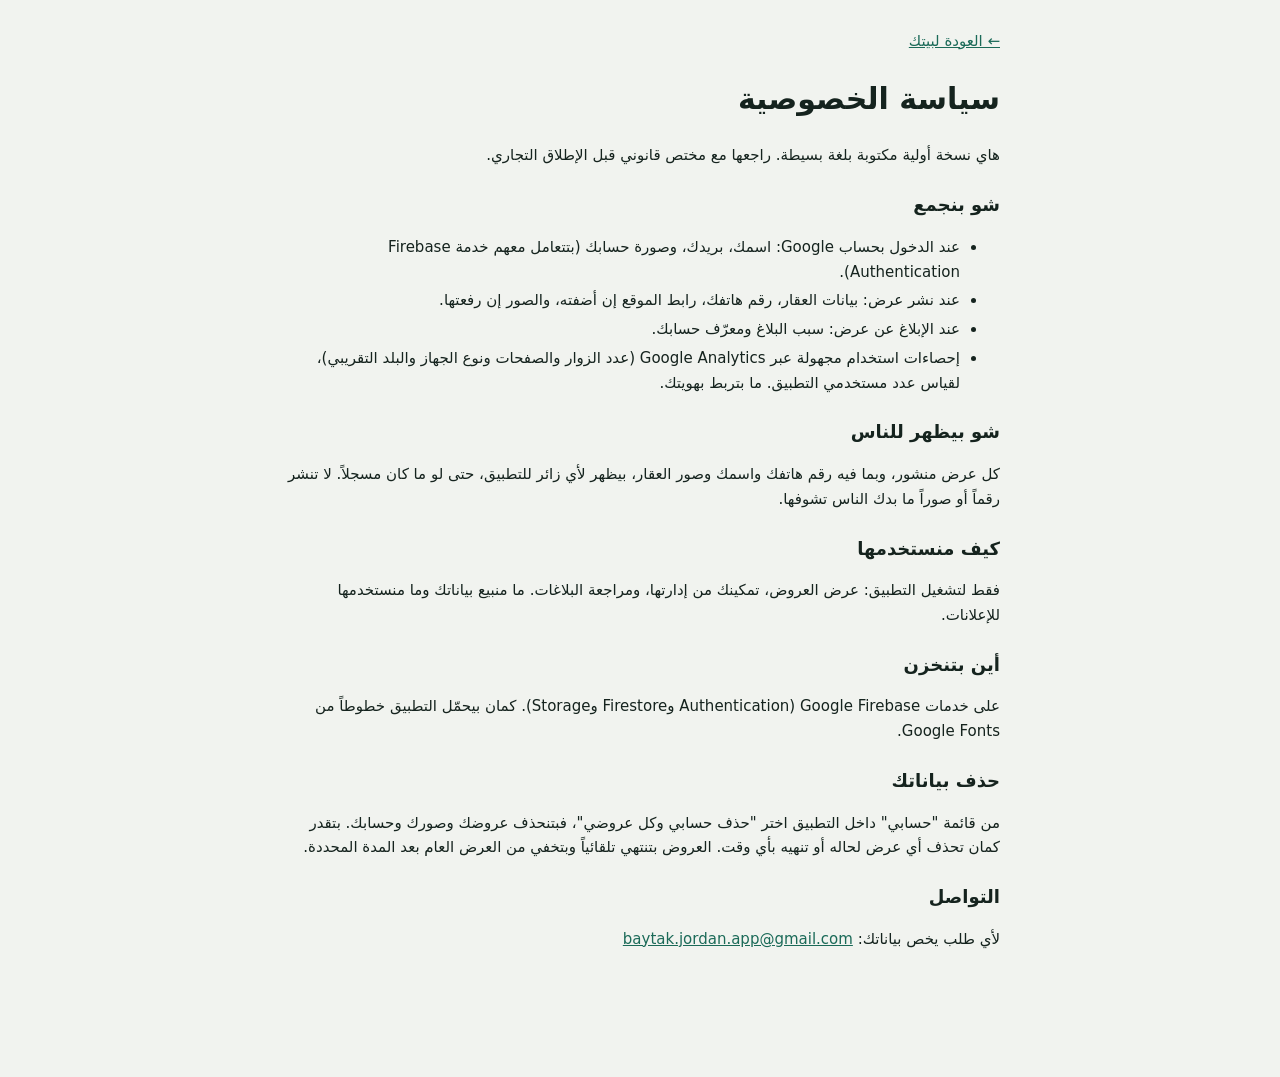
<file: public/privacy.html>
<!doctype html>
<html lang="ar" dir="rtl">
<head>
<meta charset="utf-8">
<meta name="viewport" content="width=device-width,initial-scale=1">
<title>سياسة الخصوصية | بيتك</title>
<link rel="stylesheet" href="css/style.css">
</head>
<body>
<main class="page">
<p><a href="index.html">← العودة لبيتك</a></p>
<h1>سياسة الخصوصية</h1>
<p>هاي نسخة أولية مكتوبة بلغة بسيطة. راجعها مع مختص قانوني قبل الإطلاق التجاري.</p>

<h2>شو بنجمع</h2>
<ul>
<li>عند الدخول بحساب Google: اسمك، بريدك، وصورة حسابك (بتتعامل معهم خدمة Firebase Authentication).</li>
<li>عند نشر عرض: بيانات العقار، رقم هاتفك، رابط الموقع إن أضفته، والصور إن رفعتها.</li>
<li>عند الإبلاغ عن عرض: سبب البلاغ ومعرّف حسابك.</li>
<li>إحصاءات استخدام مجهولة عبر Google Analytics (عدد الزوار والصفحات ونوع الجهاز والبلد التقريبي)، لقياس عدد مستخدمي التطبيق. ما بتربط بهويتك.</li>
</ul>

<h2>شو بيظهر للناس</h2>
<p>كل عرض منشور، وبما فيه رقم هاتفك واسمك وصور العقار، بيظهر لأي زائر للتطبيق، حتى لو ما كان مسجلاً. لا تنشر رقماً أو صوراً ما بدك الناس تشوفها.</p>

<h2>كيف منستخدمها</h2>
<p>فقط لتشغيل التطبيق: عرض العروض، تمكينك من إدارتها، ومراجعة البلاغات. ما منبيع بياناتك وما منستخدمها للإعلانات.</p>

<h2>أين بتنخزن</h2>
<p>على خدمات Google Firebase (Authentication وFirestore وStorage). كمان بيحمّل التطبيق خطوطاً من Google Fonts.</p>

<h2>حذف بياناتك</h2>
<p>من قائمة "حسابي" داخل التطبيق اختر "حذف حسابي وكل عروضي"، فبتنحذف عروضك وصورك وحسابك. بتقدر كمان تحذف أي عرض لحاله أو تنهيه بأي وقت. العروض بتنتهي تلقائياً وبتخفي من العرض العام بعد المدة المحددة.</p>

<h2>التواصل</h2>
<p>لأي طلب يخص بياناتك: <span id="mail">راسل صاحب التطبيق</span></p>
</main>
<script type="module">
import { OPTIONS } from './js/config.js';
if (OPTIONS.contactEmail && !String(OPTIONS.contactEmail).startsWith('PASTE')) {
  const a = document.createElement('a'); a.href = 'mailto:' + OPTIONS.contactEmail; a.textContent = OPTIONS.contactEmail;
  document.getElementById('mail').replaceChildren(a);
}
</script>
</body>
</html>
</file>
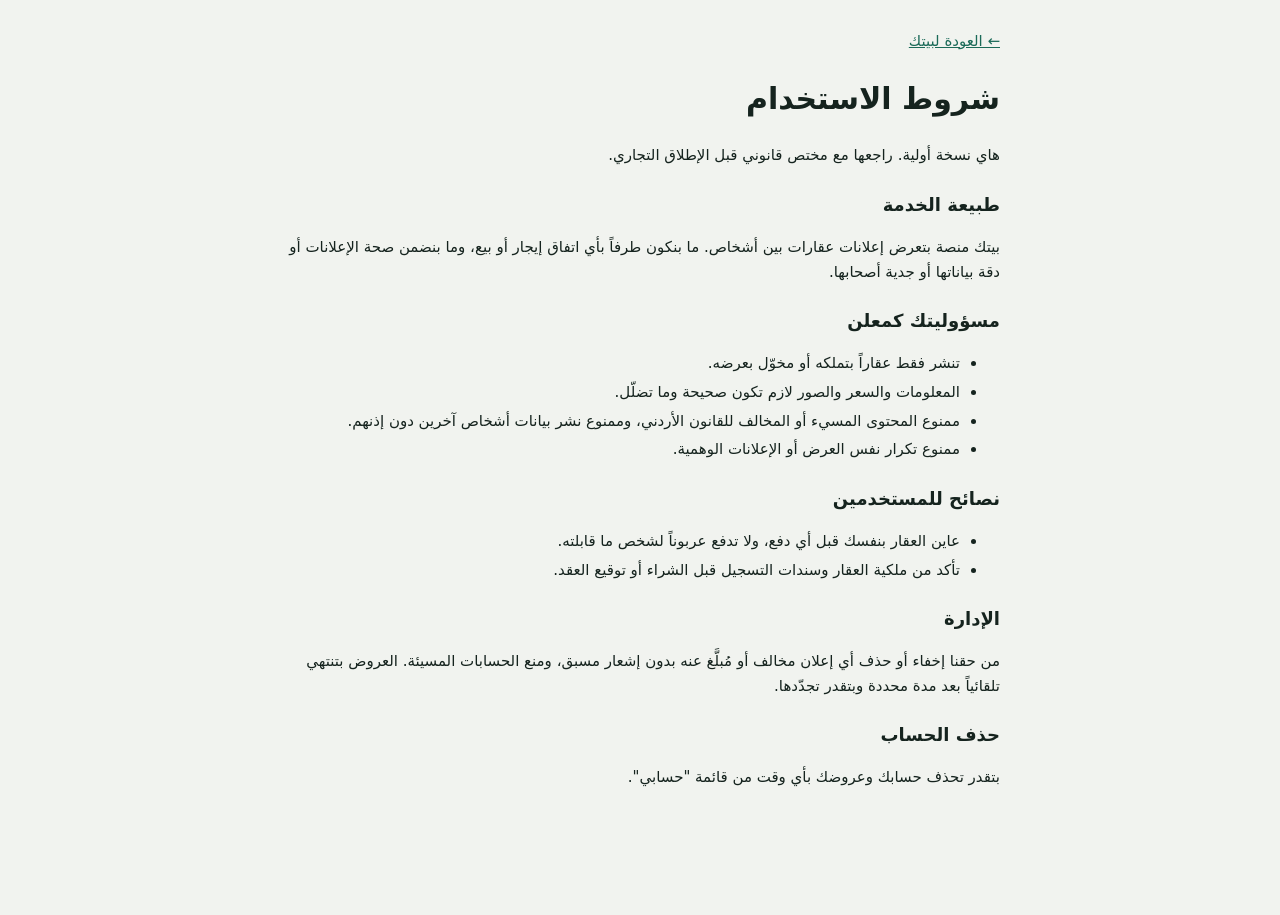
<file: public/terms.html>
<!doctype html>
<html lang="ar" dir="rtl">
<head>
<meta charset="utf-8">
<meta name="viewport" content="width=device-width,initial-scale=1">
<title>شروط الاستخدام | بيتك</title>
<link rel="stylesheet" href="css/style.css">
</head>
<body>
<main class="page">
<p><a href="index.html">← العودة لبيتك</a></p>
<h1>شروط الاستخدام</h1>
<p>هاي نسخة أولية. راجعها مع مختص قانوني قبل الإطلاق التجاري.</p>

<h2>طبيعة الخدمة</h2>
<p>بيتك منصة بتعرض إعلانات عقارات بين أشخاص. ما بنكون طرفاً بأي اتفاق إيجار أو بيع، وما بنضمن صحة الإعلانات أو دقة بياناتها أو جدية أصحابها.</p>

<h2>مسؤوليتك كمعلن</h2>
<ul>
<li>تنشر فقط عقاراً بتملكه أو مخوّل بعرضه.</li>
<li>المعلومات والسعر والصور لازم تكون صحيحة وما تضلّل.</li>
<li>ممنوع المحتوى المسيء أو المخالف للقانون الأردني، وممنوع نشر بيانات أشخاص آخرين دون إذنهم.</li>
<li>ممنوع تكرار نفس العرض أو الإعلانات الوهمية.</li>
</ul>

<h2>نصائح للمستخدمين</h2>
<ul>
<li>عاين العقار بنفسك قبل أي دفع، ولا تدفع عربوناً لشخص ما قابلته.</li>
<li>تأكد من ملكية العقار وسندات التسجيل قبل الشراء أو توقيع العقد.</li>
</ul>

<h2>الإدارة</h2>
<p>من حقنا إخفاء أو حذف أي إعلان مخالف أو مُبلَّغ عنه بدون إشعار مسبق، ومنع الحسابات المسيئة. العروض بتنتهي تلقائياً بعد مدة محددة وبتقدر تجدّدها.</p>

<h2>حذف الحساب</h2>
<p>بتقدر تحذف حسابك وعروضك بأي وقت من قائمة "حسابي".</p>
</main>
</body>
</html>
</file>
<file: public/css/style.css>
/* بيتك: واجهة بعمود واحد على الموبايل وشبكة بطاقات من عرض التابلت. تفاصيل العرض والإضافة بنوافذ سفلية. */
:root{
  --bg:#F1F3EF; --surface:#FFFFFF; --ink:#15231E; --muted:#58675F; --line:#D9DFDA;
  --accent:#1B6A58; --accent-ink:#FFFFFF; --accent-soft:#DCEDE6; --seg:#E3E8E3; --chip:#EEF1EE;
  --warn-bg:#FBEBD0; --warn-ink:#6E4208; --danger:#B3261E; --backdrop:rgba(12,22,18,.55);
  --art-a:#CFE4DC; --art-b:#D6E0EC; --art-c:#E9DFCE; --art-d:#E1DAEA; --art-fg:#1B6A58; --art-fg2:#FFFFFF;
  --display:'Readex Pro','IBM Plex Sans Arabic',Tahoma,system-ui,sans-serif;
  --text:'IBM Plex Sans Arabic',Tahoma,system-ui,sans-serif;
  color-scheme:light;
}
@media (prefers-color-scheme: dark){:root{
  --bg:#0E1713; --surface:#16231E; --ink:#E7EEEA; --muted:#9DB0A7; --line:#2A3B34;
  --accent:#49BFA0; --accent-ink:#06211A; --accent-soft:#1C3A31; --seg:#1B2A24; --chip:#1E2E28;
  --warn-bg:#3B2A10; --warn-ink:#F3CF92; --danger:#FF8A80; --backdrop:rgba(0,0,0,.65);
  --art-a:#1E3A31; --art-b:#1F2E40; --art-c:#3A3223; --art-d:#2E2840; --art-fg:#49BFA0; --art-fg2:#0E1713; color-scheme:dark}}

*{box-sizing:border-box}
html,body{margin:0}
body{background:var(--bg);color:var(--ink);font-family:var(--text);font-size:15px;line-height:1.65;
  padding-block:calc(14px + env(safe-area-inset-top,0px)) calc(110px + env(safe-area-inset-bottom,0px));
  padding-left:max(16px,env(safe-area-inset-left,0px));padding-right:max(16px,env(safe-area-inset-right,0px))}
[hidden]{display:none!important}
a{color:var(--accent)}
.wrap{max-width:1040px;margin-inline:auto;display:flex;flex-direction:column;gap:14px}
button,input,select,textarea{font:inherit;color:inherit}
:focus-visible{outline:3px solid var(--accent);outline-offset:2px}

.top{display:flex;align-items:center;justify-content:space-between;gap:12px}
.brand{display:flex;align-items:center;gap:10px;min-width:0}
.mark{width:42px;height:42px;border-radius:12px;background:var(--accent);display:grid;place-items:center;flex:none}
.brand h1{font-family:var(--display);font-size:26px;line-height:1.1;margin:0;font-weight:700}
.brand p{margin:0;color:var(--muted);font-size:13px}
.who{display:flex;align-items:center;gap:8px;min-width:0}
.who .me{display:flex;align-items:center;gap:8px;border:1px solid var(--line);background:var(--surface);border-radius:999px;padding:4px 12px 4px 4px;cursor:pointer;max-width:170px}
.who .me img,.who .me .av{width:30px;height:30px;border-radius:50%;flex:none;background:var(--accent-soft);display:grid;place-items:center;color:var(--accent);font-weight:600}
.who .me span.n{overflow:hidden;text-overflow:ellipsis;white-space:nowrap;font-size:13px}

.seg{display:grid;grid-template-columns:repeat(3,1fr);gap:4px;background:var(--seg);padding:4px;border-radius:14px}
.seg button{border:0;background:transparent;padding:10px 6px;border-radius:10px;font-family:var(--display);font-weight:500;font-size:15px;cursor:pointer;color:var(--muted)}
.seg button[aria-selected="true"]{background:var(--surface);color:var(--accent);box-shadow:0 1px 3px rgba(0,0,0,.12)}

.filters{display:grid;grid-template-columns:repeat(2,minmax(0,1fr));gap:8px}
.filters>*{min-width:0}
@media(min-width:700px){.filters{grid-template-columns:repeat(5,minmax(0,1fr))}}
.field{width:100%;min-height:44px;border:1px solid var(--line);background:var(--surface);border-radius:12px;padding:8px 12px}
textarea.field{min-height:84px;resize:vertical}

.note{background:var(--warn-bg);color:var(--warn-ink);border-radius:12px;padding:10px 14px;font-size:14px}
.note.info{background:var(--accent-soft);color:var(--ink)}
.note+.note{margin-top:8px}
.count{color:var(--muted);font-size:13px;min-height:20px}
.hint{color:var(--muted);font-size:12.5px;margin:0}

.grid{display:grid;grid-template-columns:repeat(auto-fill,minmax(min(100%,290px),1fr));gap:14px}
.card{display:flex;flex-direction:column;text-align:start;background:var(--surface);border:1px solid var(--line);border-radius:16px;overflow:hidden;padding:0;cursor:pointer;min-width:0}
.card:hover{border-color:var(--accent)}
.art,.photo{display:block;width:100%;height:auto;aspect-ratio:16/9}
.photo{object-fit:cover;background:var(--chip)}
.cbody{padding:12px 14px 14px;display:flex;flex-direction:column;gap:6px;min-width:0}
.price{font-family:var(--display);font-weight:700;font-size:21px;font-variant-numeric:tabular-nums;line-height:1.3}
.price small{font-family:var(--text);font-weight:400;font-size:13px;color:var(--muted)}
.ctitle{font-weight:600;overflow-wrap:anywhere}
.loc{color:var(--muted);font-size:13.5px;overflow-wrap:anywhere}
.chips{display:flex;flex-wrap:wrap;gap:6px}
.chip{background:var(--chip);border-radius:999px;padding:1px 10px;font-size:13px;white-space:nowrap}
.badge{background:var(--accent-soft);color:var(--accent);border-radius:999px;padding:1px 10px;font-size:12.5px;font-weight:600}
.badge.ex{background:var(--warn-bg);color:var(--warn-ink)}
.badge.done{background:var(--seg);color:var(--muted)}

.empty{background:var(--surface);border:1px dashed var(--line);border-radius:16px;padding:28px 18px;text-align:center;display:flex;flex-direction:column;gap:10px;align-items:center;grid-column:1/-1}
.empty p{margin:0;color:var(--muted);max-width:42ch}
.foot{text-align:center;color:var(--muted);font-size:13px}

.btn{border:1px solid var(--line);background:var(--surface);border-radius:12px;padding:10px 16px;min-height:44px;cursor:pointer;font-weight:600;text-decoration:none;color:var(--ink);display:inline-flex;align-items:center;justify-content:center}
.btn.primary{background:var(--accent);border-color:var(--accent);color:var(--accent-ink)}
.btn.danger{color:var(--danger)}
.btn:disabled{opacity:.6;cursor:default}
.fab{position:fixed;inset-inline-end:max(16px,env(safe-area-inset-left,0px));bottom:calc(18px + env(safe-area-inset-bottom,0px));z-index:5;border-radius:999px;padding:12px 20px;box-shadow:0 6px 18px rgba(0,0,0,.25);font-family:var(--display)}

dialog{background:var(--surface);color:var(--ink);border:0;padding:0;width:100%;max-width:100%;max-height:92dvh;margin:auto 0 0;border-radius:20px 20px 0 0;overflow:auto}
dialog::backdrop{background:var(--backdrop)}
@media(min-width:700px){dialog{max-width:560px;margin:auto;border-radius:20px}}
.sheet{display:flex;flex-direction:column;gap:12px;padding:0 0 calc(18px + env(safe-area-inset-bottom,0px))}
.sheet .pad{padding-inline:max(18px,env(safe-area-inset-left,0px)) max(18px,env(safe-area-inset-right,0px))}
.sheet h2{font-family:var(--display);margin:0;font-size:20px}
.sheethead{display:flex;justify-content:space-between;align-items:center;gap:10px}
.x{border:0;background:var(--chip);border-radius:50%;width:38px;height:38px;cursor:pointer;font-size:18px;line-height:1}
.gallery{display:flex;overflow-x:auto;scroll-snap-type:x mandatory;background:var(--chip)}
.gallery>*{flex:0 0 100%;scroll-snap-align:center}
.specs{display:grid;grid-template-columns:repeat(2,minmax(0,1fr));gap:8px}
.spec{background:var(--chip);border-radius:12px;padding:8px 12px}
.spec b{display:block;font-family:var(--display);font-size:17px}
.spec span{color:var(--muted);font-size:13px}
.contact{border:1px solid var(--line);border-radius:14px;padding:12px 14px;display:flex;flex-direction:column;gap:8px}
.phone{font-family:var(--display);font-size:20px;direction:ltr;unicode-bidi:isolate;text-align:start;font-weight:600}
.row{display:flex;flex-wrap:wrap;gap:8px}
.row>*{flex:1 1 140px;text-align:center}
.form{display:grid;grid-template-columns:repeat(2,minmax(0,1fr));gap:10px}
.form>*{min-width:0}
.form .full{grid-column:1/-1}
.form label{display:flex;flex-direction:column;gap:4px;font-size:13.5px;color:var(--muted)}
.opts{display:grid;grid-template-columns:1fr 1fr;gap:6px}
.opts label{flex-direction:row;align-items:center;justify-content:center;gap:6px;border:1px solid var(--line);border-radius:12px;min-height:44px;color:var(--ink);cursor:pointer;font-weight:600}
.opts label:has(input:checked){background:var(--accent-soft);border-color:var(--accent);color:var(--accent)}
.check{flex-direction:row!important;align-items:center;gap:8px!important;color:var(--ink)!important}
.thumbs{display:flex;flex-wrap:wrap;gap:8px;margin-top:8px}
.thumbs .th{position:relative;width:72px;height:72px;border-radius:10px;overflow:hidden;background:var(--chip)}
.thumbs img{width:100%;height:100%;object-fit:cover;display:block}
.thumbs button{position:absolute;top:2px;inset-inline-start:2px;width:24px;height:24px;border-radius:50%;border:0;background:rgba(0,0,0,.6);color:#fff;cursor:pointer;line-height:1}
.err{color:var(--danger);margin:0;font-size:14px;min-height:20px}
.toast{position:fixed;inset-inline:16px;bottom:calc(84px + env(safe-area-inset-bottom,0px));margin-inline:auto;width:fit-content;max-width:calc(100% - 32px);background:var(--ink);color:var(--bg);padding:10px 16px;border-radius:12px;z-index:50;font-size:14px}
.page{max-width:720px;margin-inline:auto}
.page h1{font-family:var(--display)}
.page h2{font-family:var(--display);font-size:18px;margin-block:22px 6px}
.page li{margin-block:4px}
.admin-row{background:var(--surface);border:1px solid var(--line);border-radius:14px;padding:12px 14px;display:flex;flex-direction:column;gap:8px;margin-bottom:10px}
@media(prefers-reduced-motion:reduce){*{transition:none!important;scroll-behavior:auto!important}}
</file>
